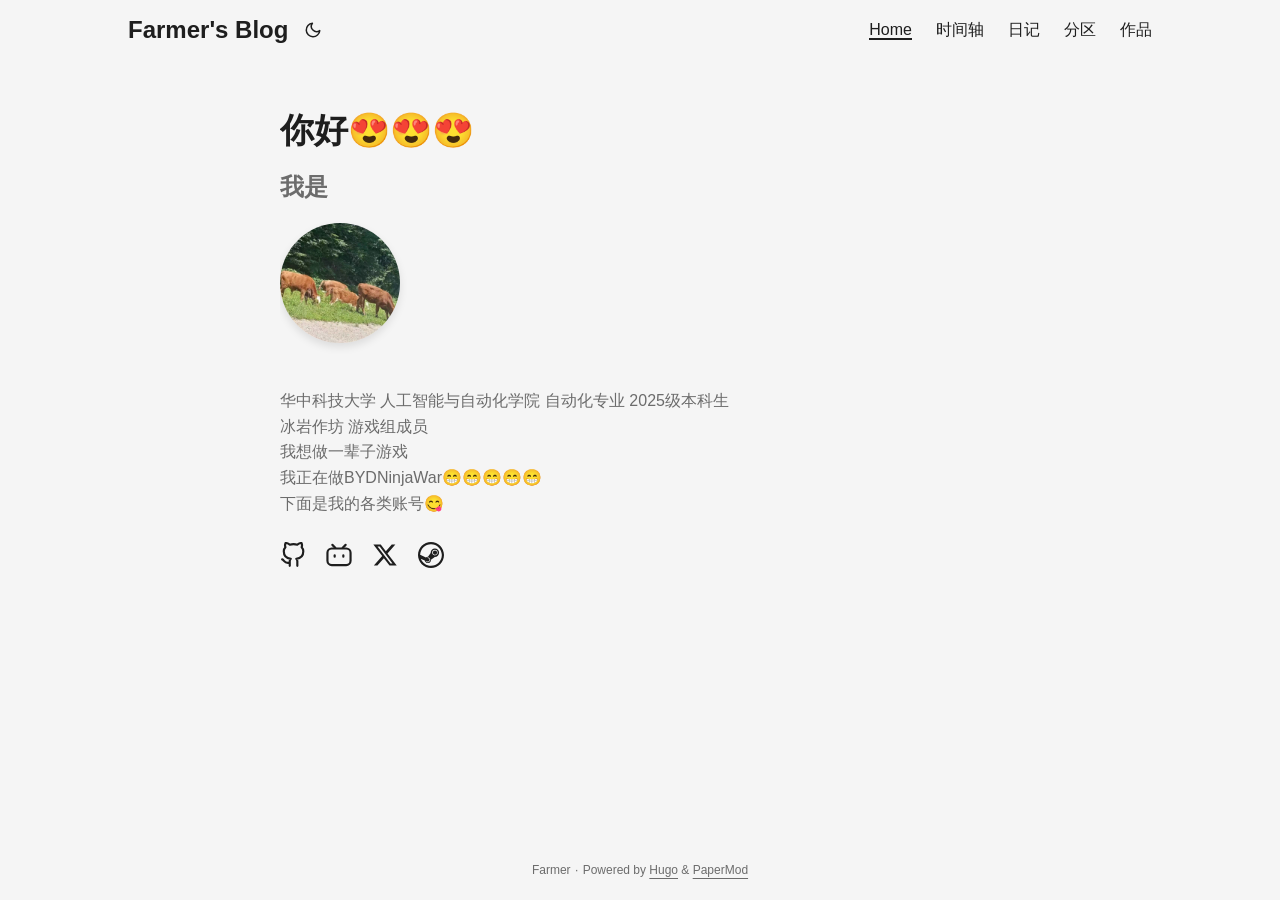
<file: index.html>
<!doctype html><html lang=zh-cn dir=auto data-theme=auto><head><meta name=generator content="Hugo 0.160.1"><meta charset=utf-8><meta http-equiv=X-UA-Compatible content="IE=edge"><meta name=viewport content="width=device-width,initial-scale=1,shrink-to-fit=no"><meta name=robots content="index, follow"><title>Farmer's Blog</title><meta name=description content><meta name=author content="Farmer"><link rel=canonical href=https://farmer152.github.io/><link crossorigin=anonymous href=/assets/css/stylesheet.909cc99ad86f2f8e51c01aaec4d3773e4a00f1a03d0926418d7d9f54234ed8c7.css integrity="sha256-kJzJmthvL45RwBquxNN3PkoA8aA9CSZBjX2fVCNO2Mc=" rel="preload stylesheet" as=style><link rel=icon href=https://farmer152.github.io/favicon.ico><link rel=icon type=image/png sizes=16x16 href=https://farmer152.github.io/favicon-16x16.png><link rel=icon type=image/png sizes=32x32 href=https://farmer152.github.io/favicon-32x32.png><link rel=apple-touch-icon href=https://farmer152.github.io/apple-touch-icon.png><link rel=mask-icon href=https://farmer152.github.io/safari-pinned-tab.svg><meta name=theme-color content="#2e2e33"><meta name=msapplication-TileColor content="#2e2e33"><link rel=alternate type=application/rss+xml href=https://farmer152.github.io/index.xml title=rss><link rel=alternate hreflang=zh-cn href=https://farmer152.github.io/><noscript><style>#theme-toggle,.top-link{display:none}</style><style>@media(prefers-color-scheme:dark){:root{--theme:rgb(29, 30, 32);--entry:rgb(46, 46, 51);--primary:rgb(218, 218, 219);--secondary:rgb(155, 156, 157);--tertiary:rgb(65, 66, 68);--content:rgb(196, 196, 197);--code-block-bg:rgb(46, 46, 51);--code-bg:rgb(55, 56, 62);--border:rgb(51, 51, 51);color-scheme:dark}.list{background:var(--theme)}.toc{background:var(--entry)}}</style></noscript><script>localStorage.getItem("pref-theme")==="dark"?document.querySelector("html").dataset.theme="dark":localStorage.getItem("pref-theme")==="light"?document.querySelector("html").dataset.theme="light":window.matchMedia("(prefers-color-scheme: dark)").matches?document.querySelector("html").dataset.theme="dark":document.querySelector("html").dataset.theme="light"</script><meta property="og:url" content="https://farmer152.github.io/"><meta property="og:site_name" content="Farmer's Blog"><meta property="og:title" content="Farmer's Blog"><meta property="og:locale" content="zh_cn"><meta property="og:type" content="website"><meta name=twitter:card content="summary"><meta name=twitter:title content="Farmer's Blog"><script type=application/ld+json>{"@context":"https://schema.org","@type":"Organization","name":"Farmer's Blog","url":"https://farmer152.github.io/","description":"","logo":"https://farmer152.github.io/favicon.ico","sameAs":["https://github.com/farmer152","https://space.bilibili.com/402784893","https://x.com/zhngchuny256304","https://steamcommunity.com/profiles/76561199017410261/"]}</script></head><body class=list id=top><header class=header><nav class=header-nav><div class=logo><a href=https://farmer152.github.io/ accesskey=h title="Farmer's Blog (Alt + H)">Farmer's Blog</a><div class=logo-switches><button id=theme-toggle class=theme-toggle accesskey=t title="(Alt + T)" aria-label="Toggle theme">
<svg class="moon" width="18" height="18" viewBox="0 0 24 24" fill="none" stroke="currentColor" stroke-width="2" stroke-linecap="round" stroke-linejoin="round"><path d="M21 12.79A9 9 0 1111.21 3 7 7 0 0021 12.79z"/></svg>
<svg class="sun" width="18" height="18" viewBox="0 0 24 24" fill="none" stroke="currentColor" stroke-width="2" stroke-linecap="round" stroke-linejoin="round"><circle cx="12" cy="12" r="5"/><line x1="12" y1="1" x2="12" y2="3"/><line x1="12" y1="21" x2="12" y2="23"/><line x1="4.22" y1="4.22" x2="5.64" y2="5.64"/><line x1="18.36" y1="18.36" x2="19.78" y2="19.78"/><line x1="1" y1="12" x2="3" y2="12"/><line x1="21" y1="12" x2="23" y2="12"/><line x1="4.22" y1="19.78" x2="5.64" y2="18.36"/><line x1="18.36" y1="5.64" x2="19.78" y2="4.22"/></svg></button></div></div><ul id=menu class=menu><li><a href=https://farmer152.github.io/ title=Home><span class=active>Home</span></a></li><li><a href=https://farmer152.github.io/archives/ title=时间轴><span>时间轴</span></a></li><li><a href=https://farmer152.github.io/diary/ title=日记><span>日记</span></a></li><li><a href=https://farmer152.github.io/posts/ title=分区><span>分区</span></a></li><li><a href=https://farmer152.github.io/works/ title=作品><span>作品</span></a></li></ul></nav></header><main class=main><article class="first-entry home-info"><header class=entry-header><h1>你好😍😍😍</h1></header><div class="entry-content md-content"><p><span style=font-size:1.5em;font-weight:700>我是</span><img src=/avatar.jpg alt=头像 style="width:120px;height:120px;border-radius:50%;margin-bottom:20px;box-shadow:0 4px 8px rgba(0,0,0,.1)"><br>华中科技大学 人工智能与自动化学院 自动化专业 2025级本科生<br>冰岩作坊 游戏组成员<br>我想做一辈子游戏<br>我正在做BYDNinjaWar😁😁😁😁😁<br>下面是我的各类账号😋</p></div><footer class=entry-footer><div class=social-icons><a href=https://github.com/farmer152 target=_blank rel="noopener noreferrer me" title="看 Github"><svg viewBox="0 0 24 24" fill="none" stroke="currentColor" stroke-width="2" stroke-linecap="round" stroke-linejoin="round"><path d="M9 19c-5 1.5-5-2.5-7-3m14 6v-3.87a3.37 3.37.0 00-.94-2.61c3.14-.35 6.44-1.54 6.44-7A5.44 5.44.0 0020 4.77 5.07 5.07.0 0019.91 1S18.73.65 16 2.48a13.38 13.38.0 00-7 0C6.27.65 5.09 1 5.09 1A5.07 5.07.0 005 4.77 5.44 5.44.0 003.5 8.55c0 5.42 3.3 6.61 6.44 7A3.37 3.37.0 009 18.13V22"/></svg>
</a><a href=https://space.bilibili.com/402784893 target=_blank rel="noopener noreferrer me" title="看 Bilibili"><svg viewBox="0 0 24 24" fill="none" stroke="currentColor" stroke-width="2" stroke-linecap="round"><rect x="1.3333" y="6" width="21.333" height="15.333" rx="4" ry="4"/><path d="m8 12.4v1.2"/><path d="m16 12.4v1.2"/><path d="m5.8853 2.6667L8.552 5.3334"/><path d="m18.115 2.6667-2.6667 2.6667"/></svg>
</a><a href=https://x.com/zhngchuny256304 target=_blank rel="noopener noreferrer me" title=看X><svg viewBox="0 0 24 24" fill="currentColor"><path d="M18.244 2.25h3.308l-7.227 8.26 8.502 11.24H16.17l-5.214-6.817L4.99 21.75H1.68l7.73-8.835L1.254 2.25H8.08l4.713 6.231zm-1.161 17.52h1.833L7.084 4.126H5.117z"/></svg>
</a><a href=https://steamcommunity.com/profiles/76561199017410261/ target=_blank rel="noopener noreferrer me" title=看steam><svg viewBox="0 0 24 24" fill="currentColor" stroke="none"><path d="M-24.6 20.8c-1.4-.8-2.7-1.5-4.1-2.3-2.4-1.5-3.6-3.6-3.3-6.5.3-3 2.8-5.2 5.8-5.3h11c2.6.0 4.6 2.2 4.7 4.7.0 2.6-2 4.8-4.6 4.9h-2.8v.2c.2.2.5.3.7.5 1.2.7 2.4 1.3 3.6 2 2.5 1.5 3.7 4.5 2.9 7.2s-3.1 4.3-6.1 4.4h-10.6c-2.4.0-4.3-1.9-4.6-4.3-.3-2.3 1.2-4.5 3.5-5.1.6-.1 1.2-.1 1.7-.2h2.1c.1.0.1-.1.1-.2zm4.3-3.8c-.1.3-.2.3-.2.4v3.9c0 1.1-.1 1.2-1.2 1.2h-5.1c-.4.0-.9.0-1.3.1-1.6.4-2.5 1.9-2.4 3.6.2 1.6 1.6 2.9 3.3 2.9h10.5c2.1.0 3.8-1.2 4.5-3.1.7-1.8.2-4.1-1.5-5.3-2.1-1.3-4.3-2.4-6.6-3.7zm-1.7 3.4v-4c0-1.4.1-1.5 1.4-1.5h5.3c1.5.0 2.7-1 3.1-2.4.6-2.2-1-4.2-3.4-4.3h-10.1c-2.4.0-4.3 1.3-4.9 3.4-.6 2.1.4 4.4 2.5 5.5 1.7 1 3.5 1.9 5.2 2.9.4.2.6.3.9.4z"/><path d="M53.3 6.9c-.2-1-1-1.7-1.9-2-1.7-.4-8.6-.4-8.6-.4s-6.9.0-8.6.5c-1 .3-1.7 1-1.9 2-.3 1.7-.5 3.5-.5 5.3s.1 3.6.5 5.3c.3.9 1 1.7 1.9 1.9 1.7.5 8.6.5 8.6.5s6.9.0 8.6-.5c1-.3 1.7-1 1.9-2 .3-1.7.5-3.5.5-5.3s-.1-3.6-.5-5.3z"/><path d="m40.6 15.5 5.7-3.3-5.7-3.3z"/><path d="M72.4-9.9c5.5.0 10 4 10 8.9.0 1.8-.8 3.8-2.1 5.4-.9 1-1.5 2.3-1.6 3.7.0-.1-.1-.1-.2-.2-.4-.4-1.1-.7-1.7-.7-.3.0-.5.0-.8.1-1.2.5-2.5.7-3.6.7-5.5.0-10-4-10-8.9s4.5-9 10-9m0-2c-6.6.0-12 4.9-12 10.9s5.4 11 12 11c1.4.0 2.8-.2 4.2-.7h.1c.1.0.2.0.3.1 1 1.3 2.5 2.3 4.2 2.7l.2-.1v-.3c-.7-.9-1-1.9-1-3s.4-2.1 1.2-2.9c1.5-1.8 2.6-4.2 2.6-6.7.1-6.1-5.3-11-11.8-11z"/><path d="M72.3-6.5c.1.0.3.1.3.2l1.2 3.4 3.7.1c.1.0.3.1.3.2s0 .3-.1.4l-3 2.2 1.1 3.5c0 .1.0.3-.1.4h-.4l-3-2.1-3 2.1h-.4c-.1-.1-.2-.2-.1-.4L69.9.0l-3-2.2c-.1-.1-.2-.2-.1-.4.0-.1.2-.2.3-.2l3.7-.1L72-6.3c0-.1.2-.2.3-.2zM46.8-20.8c2 0 4 .6 5.6 1.6-.5-.1-1.1-.2-1.6-.2-3.2.0-5.8 2.5-6 5.6l-2.2 3.2c-.5.1-.9.2-1.4.4l-4.7-1.9c.8-5 5.2-8.7 10.3-8.7m9.9 7.2c.3 1 .5 2.1.5 3.3C57.2-4.5 52.5.2 46.7.2c-1.8.0-3.6-.5-5.1-1.3.5.2 1 .2 1.5.2 2.5.0 4.5-1.9 4.8-4.3L51-7.4c3.1-.2 5.6-2.8 5.6-6 .1-.1.1-.1.1-.2M38.3-4.2l.3.2c.1.2.2.5.3.7l-.6-.9m8.5-18.1c-6.3.0-11.5 4.9-12 11l6.4 2.7c.5-.4 1.2-.6 1.9-.6h.2l2.9-4.1v-.1c0-2.5 2-4.5 4.5-4.5s4.5 2 4.5 4.5-2 4.5-4.5 4.5h-.1L46.5-6v.2c0 1.9-1.5 3.4-3.4 3.4-1.6.0-3-1.2-3.3-2.7L35.2-7c1.4 5 6 8.7 11.5 8.7 6.6.0 12-5.4 12-12s-5.3-12-11.9-12z"/><path d="M42.6-4.6 41.5-5c.2.4.5.7 1 .9 1 .4 2.1-.1 2.5-1 .2-.5.2-1 0-1.4-.2-.5-.6-.8-1-1-.5-.2-1-.2-1.4.0l1.1.5c.7.3 1 1.1.7 1.8-.3.6-1.1.9-1.8.6zm8.1-11.5c-1.5.0-2.7 1.2-2.7 2.7s1.2 2.7 2.7 2.7 2.7-1.2 2.7-2.7-1.2-2.7-2.7-2.7zm0 4.7c-1.1.0-2-.9-2-2s.9-2 2-2 2 .9 2 2c.1 1.1-.9 2-2 2zM12 0C5.4.0.0 5.4.0 12s5.4 12 12 12 12-5.4 12-12S18.6.0 12 0zm0 22c-4.3.0-8-2.7-9.4-6.5L6.2 17c.3 1.3 1.5 2.4 2.9 2.4 1.6.0 2.9-1.3 2.9-2.9v-.1l3.5-2.5h.1c2.1.0 3.9-1.8 3.9-3.9s-1.8-3.9-3.9-3.9c-2.2.0-3.9 1.8-3.9 3.9v.1l-2.5 3.6H9c-.6.0-1.2.2-1.7.5L2 11.7C2.2 6.3 6.6 2 12 2c5.5.0 10 4.5 10 10s-4.5 10-10 10zm-2.4-7.1-1.3-.5c.5-.2 1.1-.2 1.6.0s1 .7 1.2 1.2.2 1.1.0 1.7c-.5 1.1-1.8 1.7-2.9 1.2-.5-.2-.9-.6-1.1-1.1l1.3.5c.2.0.4.1.6.1.6.0 1.2-.4 1.5-1 .4-.9.0-1.8-.9-2.1zM13 9.8c0-1.5 1.2-2.6 2.6-2.6 1.5.0 2.6 1.2 2.6 2.6.0 1.5-1.2 2.6-2.6 2.6S13 11.2 13 9.8z"/><path d="M13.7 9.8c0-1.1.9-2 2-2s2 .9 2 2-.9 2-2 2c-1.1-.1-2-.9-2-2z"/></svg></a></div></footer></article></main><footer class=footer><span>Farmer</span> ·
<span>Powered by
<a href=https://gohugo.io/ rel="noopener noreferrer" target=_blank>Hugo</a> &
<a href=https://github.com/adityatelange/hugo-PaperMod/ rel=noopener target=_blank>PaperMod</a></span></footer><a href=#top id=top-link class="top-link hidden" aria-label="go to top" title="Go to Top (Alt + G)" accesskey=g><svg viewBox="0 0 24 24" fill="none" stroke="currentColor" stroke-width="2" stroke-linecap="round" stroke-linejoin="round" class="feather feather-chevrons-up"><polyline points="17 11 12 6 7 11"/><polyline points="17 18 12 13 7 18"/></svg>
</a><script>let menu=document.getElementById("menu");if(menu){const e=localStorage.getItem("menu-scroll-position");e&&(menu.scrollLeft=parseInt(e,10)),menu.onscroll=function(){localStorage.setItem("menu-scroll-position",menu.scrollLeft)}}document.querySelectorAll('a[href^="#"]').forEach(e=>{e.addEventListener("click",function(e){e.preventDefault();var t=this.getAttribute("href").substr(1);window.matchMedia("(prefers-reduced-motion: reduce)").matches?document.querySelector(`[id='${decodeURIComponent(t)}']`).scrollIntoView():document.querySelector(`[id='${decodeURIComponent(t)}']`).scrollIntoView({behavior:"smooth"}),t==="top"?history.replaceState(null,null," "):history.pushState(null,null,`#${t}`)})})</script><script>var toplink=document.getElementById("top-link");window.onscroll=function(){const e=window.innerHeight;document.body.scrollTop>e||document.documentElement.scrollTop>e?toplink.classList.remove("hidden"):toplink.classList.add("hidden")}</script><script>document.getElementById("theme-toggle").addEventListener("click",()=>{const e=document.querySelector("html");e.dataset.theme==="dark"?(e.dataset.theme="light",localStorage.setItem("pref-theme","light")):(e.dataset.theme="dark",localStorage.setItem("pref-theme","dark"))})</script></body></html>
</file>
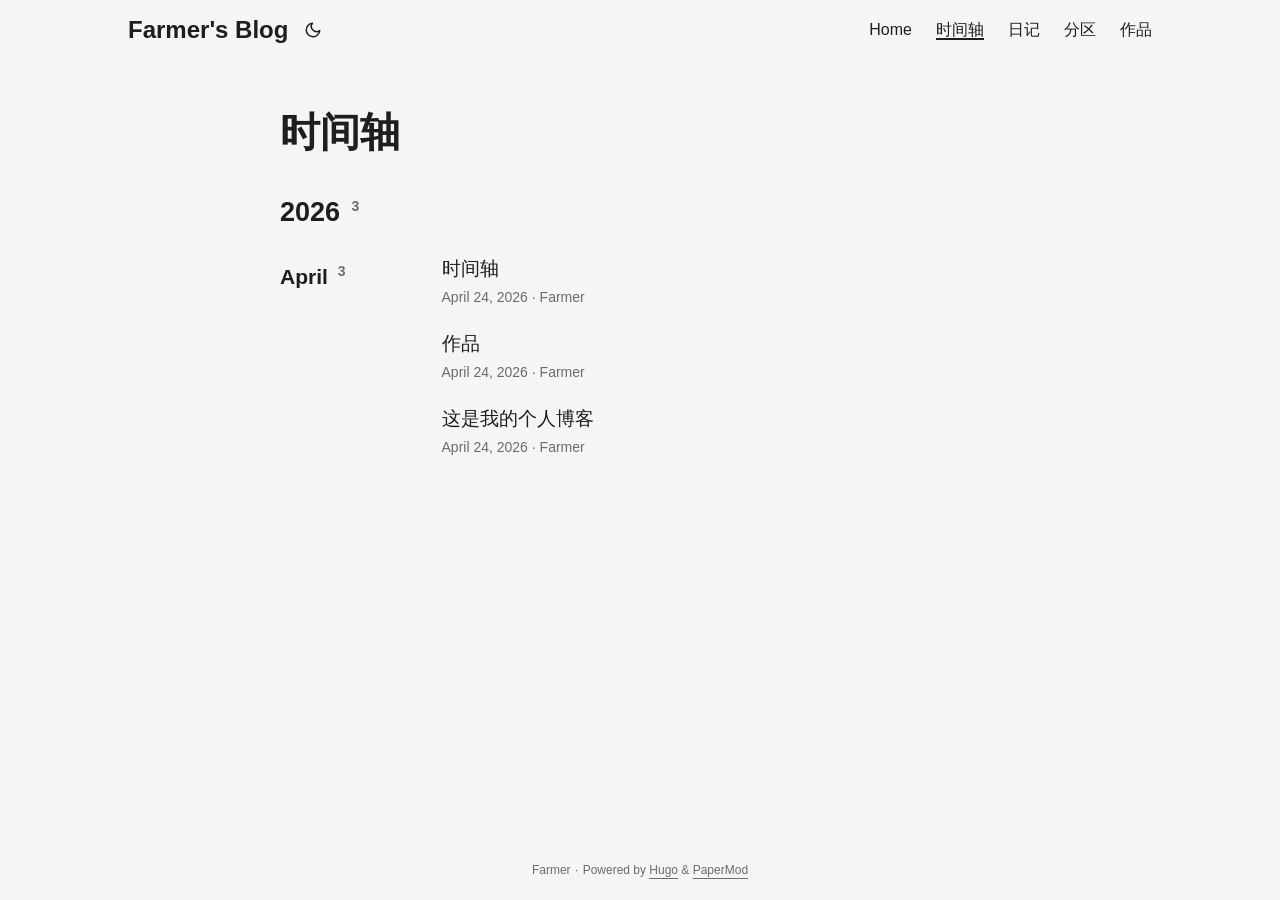
<file: archives/index.html>
<!doctype html><html lang=zh-cn dir=auto data-theme=auto><head><meta charset=utf-8><meta http-equiv=X-UA-Compatible content="IE=edge"><meta name=viewport content="width=device-width,initial-scale=1,shrink-to-fit=no"><meta name=robots content="index, follow"><title>时间轴 | Farmer's Blog</title><meta name=keywords content><meta name=description content="archives"><meta name=author content="Farmer"><link rel=canonical href=https://farmer152.github.io/archives/><link crossorigin=anonymous href=/assets/css/stylesheet.909cc99ad86f2f8e51c01aaec4d3773e4a00f1a03d0926418d7d9f54234ed8c7.css integrity="sha256-kJzJmthvL45RwBquxNN3PkoA8aA9CSZBjX2fVCNO2Mc=" rel="preload stylesheet" as=style><link rel=icon href=https://farmer152.github.io/favicon.ico><link rel=icon type=image/png sizes=16x16 href=https://farmer152.github.io/favicon-16x16.png><link rel=icon type=image/png sizes=32x32 href=https://farmer152.github.io/favicon-32x32.png><link rel=apple-touch-icon href=https://farmer152.github.io/apple-touch-icon.png><link rel=mask-icon href=https://farmer152.github.io/safari-pinned-tab.svg><meta name=theme-color content="#2e2e33"><meta name=msapplication-TileColor content="#2e2e33"><link rel=alternate hreflang=zh-cn href=https://farmer152.github.io/archives/><noscript><style>#theme-toggle,.top-link{display:none}</style><style>@media(prefers-color-scheme:dark){:root{--theme:rgb(29, 30, 32);--entry:rgb(46, 46, 51);--primary:rgb(218, 218, 219);--secondary:rgb(155, 156, 157);--tertiary:rgb(65, 66, 68);--content:rgb(196, 196, 197);--code-block-bg:rgb(46, 46, 51);--code-bg:rgb(55, 56, 62);--border:rgb(51, 51, 51);color-scheme:dark}.list{background:var(--theme)}.toc{background:var(--entry)}}</style></noscript><script>localStorage.getItem("pref-theme")==="dark"?document.querySelector("html").dataset.theme="dark":localStorage.getItem("pref-theme")==="light"?document.querySelector("html").dataset.theme="light":window.matchMedia("(prefers-color-scheme: dark)").matches?document.querySelector("html").dataset.theme="dark":document.querySelector("html").dataset.theme="light"</script><meta property="og:url" content="https://farmer152.github.io/archives/"><meta property="og:site_name" content="Farmer's Blog"><meta property="og:title" content="时间轴"><meta property="og:description" content="archives"><meta property="og:locale" content="zh_cn"><meta property="og:type" content="article"><meta property="article:published_time" content="2026-04-24T14:07:46+00:00"><meta property="article:modified_time" content="2026-04-24T14:07:46+00:00"><meta name=twitter:card content="summary"><meta name=twitter:title content="时间轴"><meta name=twitter:description content="archives"><script type=application/ld+json>{"@context":"https://schema.org","@type":"BreadcrumbList","itemListElement":[{"@type":"ListItem","position":1,"name":"时间轴","item":"https://farmer152.github.io/archives/"}]}</script><script type=application/ld+json>{"@context":"https://schema.org","@type":"BlogPosting","headline":"时间轴","name":"时间轴","description":"archives","keywords":[],"articleBody":"","wordCount":"0","inLanguage":"zh-cn","datePublished":"2026-04-24T14:07:46Z","dateModified":"2026-04-24T14:07:46Z","author":{"@type":"Person","name":"Farmer"},"mainEntityOfPage":{"@type":"WebPage","@id":"https://farmer152.github.io/archives/"},"publisher":{"@type":"Organization","name":"Farmer's Blog","logo":{"@type":"ImageObject","url":"https://farmer152.github.io/favicon.ico"}}}</script></head><body class=list id=top><header class=header><nav class=header-nav><div class=logo><a href=https://farmer152.github.io/ accesskey=h title="Farmer's Blog (Alt + H)">Farmer's Blog</a><div class=logo-switches><button id=theme-toggle class=theme-toggle accesskey=t title="(Alt + T)" aria-label="Toggle theme">
<svg class="moon" width="18" height="18" viewBox="0 0 24 24" fill="none" stroke="currentColor" stroke-width="2" stroke-linecap="round" stroke-linejoin="round"><path d="M21 12.79A9 9 0 1111.21 3 7 7 0 0021 12.79z"/></svg>
<svg class="sun" width="18" height="18" viewBox="0 0 24 24" fill="none" stroke="currentColor" stroke-width="2" stroke-linecap="round" stroke-linejoin="round"><circle cx="12" cy="12" r="5"/><line x1="12" y1="1" x2="12" y2="3"/><line x1="12" y1="21" x2="12" y2="23"/><line x1="4.22" y1="4.22" x2="5.64" y2="5.64"/><line x1="18.36" y1="18.36" x2="19.78" y2="19.78"/><line x1="1" y1="12" x2="3" y2="12"/><line x1="21" y1="12" x2="23" y2="12"/><line x1="4.22" y1="19.78" x2="5.64" y2="18.36"/><line x1="18.36" y1="5.64" x2="19.78" y2="4.22"/></svg></button></div></div><ul id=menu class=menu><li><a href=https://farmer152.github.io/ title=Home><span>Home</span></a></li><li><a href=https://farmer152.github.io/archives/ title=时间轴><span class=active>时间轴</span></a></li><li><a href=https://farmer152.github.io/diary/ title=日记><span>日记</span></a></li><li><a href=https://farmer152.github.io/posts/ title=分区><span>分区</span></a></li><li><a href=https://farmer152.github.io/works/ title=作品><span>作品</span></a></li></ul></nav></header><main class=main><header class=page-header><h1>时间轴</h1></header><div class=archive-year><h2 class=archive-year-header id=2026><a class=archive-header-link href=#2026>2026</a>
<sup class=archive-count>&nbsp;3</sup></h2><div class=archive-month><h3 class=archive-month-header id=2026-April><a class=archive-header-link href=#2026-April>April</a>
<sup class=archive-count>&nbsp;3</sup></h3><div class=archive-posts><div class=archive-entry><h3 class="archive-entry-title entry-hint-parent">时间轴</h3><div class=archive-meta><span title='2026-04-24 14:07:46.834265445 +0000 UTC'>April 24, 2026</span>&nbsp;·&nbsp;<span>Farmer</span></div><a class=entry-link aria-label="post link to 时间轴" href=https://farmer152.github.io/archives/></a></div><div class=archive-entry><h3 class="archive-entry-title entry-hint-parent">作品</h3><div class=archive-meta><span title='2026-04-24 14:07:46.834538226 +0000 UTC'>April 24, 2026</span>&nbsp;·&nbsp;<span>Farmer</span></div><a class=entry-link aria-label="post link to 作品" href=https://farmer152.github.io/works/></a></div><div class=archive-entry><h3 class="archive-entry-title entry-hint-parent">这是我的个人博客</h3><div class=archive-meta><span title='2026-04-24 17:15:52 +0800 +0800'>April 24, 2026</span>&nbsp;·&nbsp;<span>Farmer</span></div><a class=entry-link aria-label="post link to 这是我的个人博客" href=https://farmer152.github.io/posts/post1/></a></div></div></div></div></main><footer class=footer><span>Farmer</span> ·
<span>Powered by
<a href=https://gohugo.io/ rel="noopener noreferrer" target=_blank>Hugo</a> &
<a href=https://github.com/adityatelange/hugo-PaperMod/ rel=noopener target=_blank>PaperMod</a></span></footer><a href=#top id=top-link class="top-link hidden" aria-label="go to top" title="Go to Top (Alt + G)" accesskey=g><svg viewBox="0 0 24 24" fill="none" stroke="currentColor" stroke-width="2" stroke-linecap="round" stroke-linejoin="round" class="feather feather-chevrons-up"><polyline points="17 11 12 6 7 11"/><polyline points="17 18 12 13 7 18"/></svg>
</a><script>let menu=document.getElementById("menu");if(menu){const e=localStorage.getItem("menu-scroll-position");e&&(menu.scrollLeft=parseInt(e,10)),menu.onscroll=function(){localStorage.setItem("menu-scroll-position",menu.scrollLeft)}}document.querySelectorAll('a[href^="#"]').forEach(e=>{e.addEventListener("click",function(e){e.preventDefault();var t=this.getAttribute("href").substr(1);window.matchMedia("(prefers-reduced-motion: reduce)").matches?document.querySelector(`[id='${decodeURIComponent(t)}']`).scrollIntoView():document.querySelector(`[id='${decodeURIComponent(t)}']`).scrollIntoView({behavior:"smooth"}),t==="top"?history.replaceState(null,null," "):history.pushState(null,null,`#${t}`)})})</script><script>var toplink=document.getElementById("top-link");window.onscroll=function(){const e=window.innerHeight;document.body.scrollTop>e||document.documentElement.scrollTop>e?toplink.classList.remove("hidden"):toplink.classList.add("hidden")}</script><script>document.getElementById("theme-toggle").addEventListener("click",()=>{const e=document.querySelector("html");e.dataset.theme==="dark"?(e.dataset.theme="light",localStorage.setItem("pref-theme","light")):(e.dataset.theme="dark",localStorage.setItem("pref-theme","dark"))})</script></body></html>
</file>
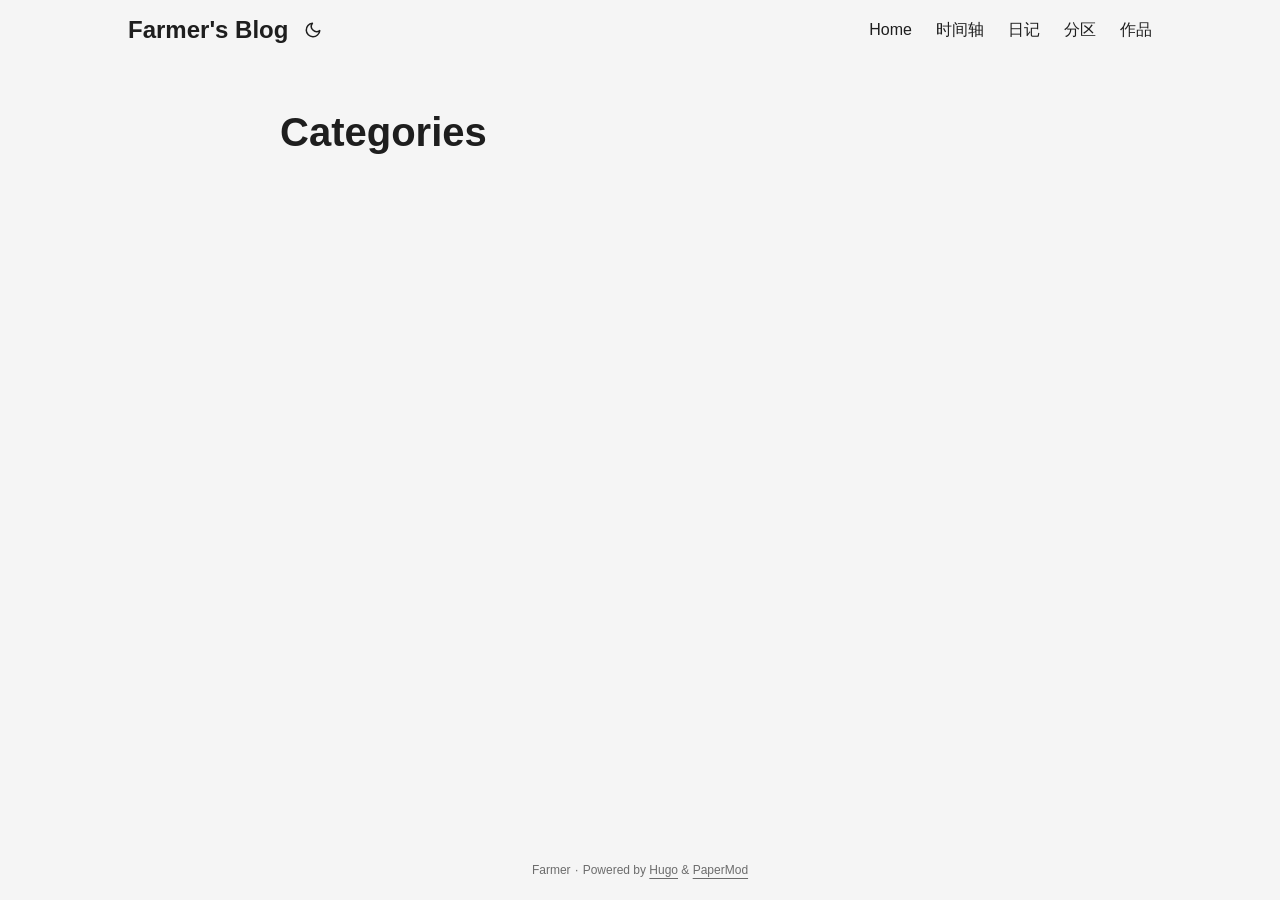
<file: categories/index.html>
<!doctype html><html lang=zh-cn dir=auto data-theme=auto><head><meta charset=utf-8><meta http-equiv=X-UA-Compatible content="IE=edge"><meta name=viewport content="width=device-width,initial-scale=1,shrink-to-fit=no"><meta name=robots content="index, follow"><title>Categories | Farmer's Blog</title><meta name=keywords content><meta name=description content><meta name=author content="Farmer"><link rel=canonical href=https://farmer152.github.io/categories/><link crossorigin=anonymous href=/assets/css/stylesheet.909cc99ad86f2f8e51c01aaec4d3773e4a00f1a03d0926418d7d9f54234ed8c7.css integrity="sha256-kJzJmthvL45RwBquxNN3PkoA8aA9CSZBjX2fVCNO2Mc=" rel="preload stylesheet" as=style><link rel=icon href=https://farmer152.github.io/favicon.ico><link rel=icon type=image/png sizes=16x16 href=https://farmer152.github.io/favicon-16x16.png><link rel=icon type=image/png sizes=32x32 href=https://farmer152.github.io/favicon-32x32.png><link rel=apple-touch-icon href=https://farmer152.github.io/apple-touch-icon.png><link rel=mask-icon href=https://farmer152.github.io/safari-pinned-tab.svg><meta name=theme-color content="#2e2e33"><meta name=msapplication-TileColor content="#2e2e33"><link rel=alternate type=application/rss+xml href=https://farmer152.github.io/categories/index.xml title=rss><link rel=alternate hreflang=zh-cn href=https://farmer152.github.io/categories/><noscript><style>#theme-toggle,.top-link{display:none}</style><style>@media(prefers-color-scheme:dark){:root{--theme:rgb(29, 30, 32);--entry:rgb(46, 46, 51);--primary:rgb(218, 218, 219);--secondary:rgb(155, 156, 157);--tertiary:rgb(65, 66, 68);--content:rgb(196, 196, 197);--code-block-bg:rgb(46, 46, 51);--code-bg:rgb(55, 56, 62);--border:rgb(51, 51, 51);color-scheme:dark}.list{background:var(--theme)}.toc{background:var(--entry)}}</style></noscript><script>localStorage.getItem("pref-theme")==="dark"?document.querySelector("html").dataset.theme="dark":localStorage.getItem("pref-theme")==="light"?document.querySelector("html").dataset.theme="light":window.matchMedia("(prefers-color-scheme: dark)").matches?document.querySelector("html").dataset.theme="dark":document.querySelector("html").dataset.theme="light"</script><meta property="og:url" content="https://farmer152.github.io/categories/"><meta property="og:site_name" content="Farmer's Blog"><meta property="og:title" content="Categories"><meta property="og:locale" content="zh_cn"><meta property="og:type" content="website"><meta name=twitter:card content="summary"><meta name=twitter:title content="Categories"></head><body class=list id=top><header class=header><nav class=header-nav><div class=logo><a href=https://farmer152.github.io/ accesskey=h title="Farmer's Blog (Alt + H)">Farmer's Blog</a><div class=logo-switches><button id=theme-toggle class=theme-toggle accesskey=t title="(Alt + T)" aria-label="Toggle theme">
<svg class="moon" width="18" height="18" viewBox="0 0 24 24" fill="none" stroke="currentColor" stroke-width="2" stroke-linecap="round" stroke-linejoin="round"><path d="M21 12.79A9 9 0 1111.21 3 7 7 0 0021 12.79z"/></svg>
<svg class="sun" width="18" height="18" viewBox="0 0 24 24" fill="none" stroke="currentColor" stroke-width="2" stroke-linecap="round" stroke-linejoin="round"><circle cx="12" cy="12" r="5"/><line x1="12" y1="1" x2="12" y2="3"/><line x1="12" y1="21" x2="12" y2="23"/><line x1="4.22" y1="4.22" x2="5.64" y2="5.64"/><line x1="18.36" y1="18.36" x2="19.78" y2="19.78"/><line x1="1" y1="12" x2="3" y2="12"/><line x1="21" y1="12" x2="23" y2="12"/><line x1="4.22" y1="19.78" x2="5.64" y2="18.36"/><line x1="18.36" y1="5.64" x2="19.78" y2="4.22"/></svg></button></div></div><ul id=menu class=menu><li><a href=https://farmer152.github.io/ title=Home><span>Home</span></a></li><li><a href=https://farmer152.github.io/archives/ title=时间轴><span>时间轴</span></a></li><li><a href=https://farmer152.github.io/diary/ title=日记><span>日记</span></a></li><li><a href=https://farmer152.github.io/posts/ title=分区><span>分区</span></a></li><li><a href=https://farmer152.github.io/works/ title=作品><span>作品</span></a></li></ul></nav></header><main class=main><header class=page-header><h1>Categories</h1></header><ul class=terms-tags></ul></main><footer class=footer><span>Farmer</span> ·
<span>Powered by
<a href=https://gohugo.io/ rel="noopener noreferrer" target=_blank>Hugo</a> &
<a href=https://github.com/adityatelange/hugo-PaperMod/ rel=noopener target=_blank>PaperMod</a></span></footer><a href=#top id=top-link class="top-link hidden" aria-label="go to top" title="Go to Top (Alt + G)" accesskey=g><svg viewBox="0 0 24 24" fill="none" stroke="currentColor" stroke-width="2" stroke-linecap="round" stroke-linejoin="round" class="feather feather-chevrons-up"><polyline points="17 11 12 6 7 11"/><polyline points="17 18 12 13 7 18"/></svg>
</a><script>let menu=document.getElementById("menu");if(menu){const e=localStorage.getItem("menu-scroll-position");e&&(menu.scrollLeft=parseInt(e,10)),menu.onscroll=function(){localStorage.setItem("menu-scroll-position",menu.scrollLeft)}}document.querySelectorAll('a[href^="#"]').forEach(e=>{e.addEventListener("click",function(e){e.preventDefault();var t=this.getAttribute("href").substr(1);window.matchMedia("(prefers-reduced-motion: reduce)").matches?document.querySelector(`[id='${decodeURIComponent(t)}']`).scrollIntoView():document.querySelector(`[id='${decodeURIComponent(t)}']`).scrollIntoView({behavior:"smooth"}),t==="top"?history.replaceState(null,null," "):history.pushState(null,null,`#${t}`)})})</script><script>var toplink=document.getElementById("top-link");window.onscroll=function(){const e=window.innerHeight;document.body.scrollTop>e||document.documentElement.scrollTop>e?toplink.classList.remove("hidden"):toplink.classList.add("hidden")}</script><script>document.getElementById("theme-toggle").addEventListener("click",()=>{const e=document.querySelector("html");e.dataset.theme==="dark"?(e.dataset.theme="light",localStorage.setItem("pref-theme","light")):(e.dataset.theme="dark",localStorage.setItem("pref-theme","dark"))})</script></body></html>
</file>
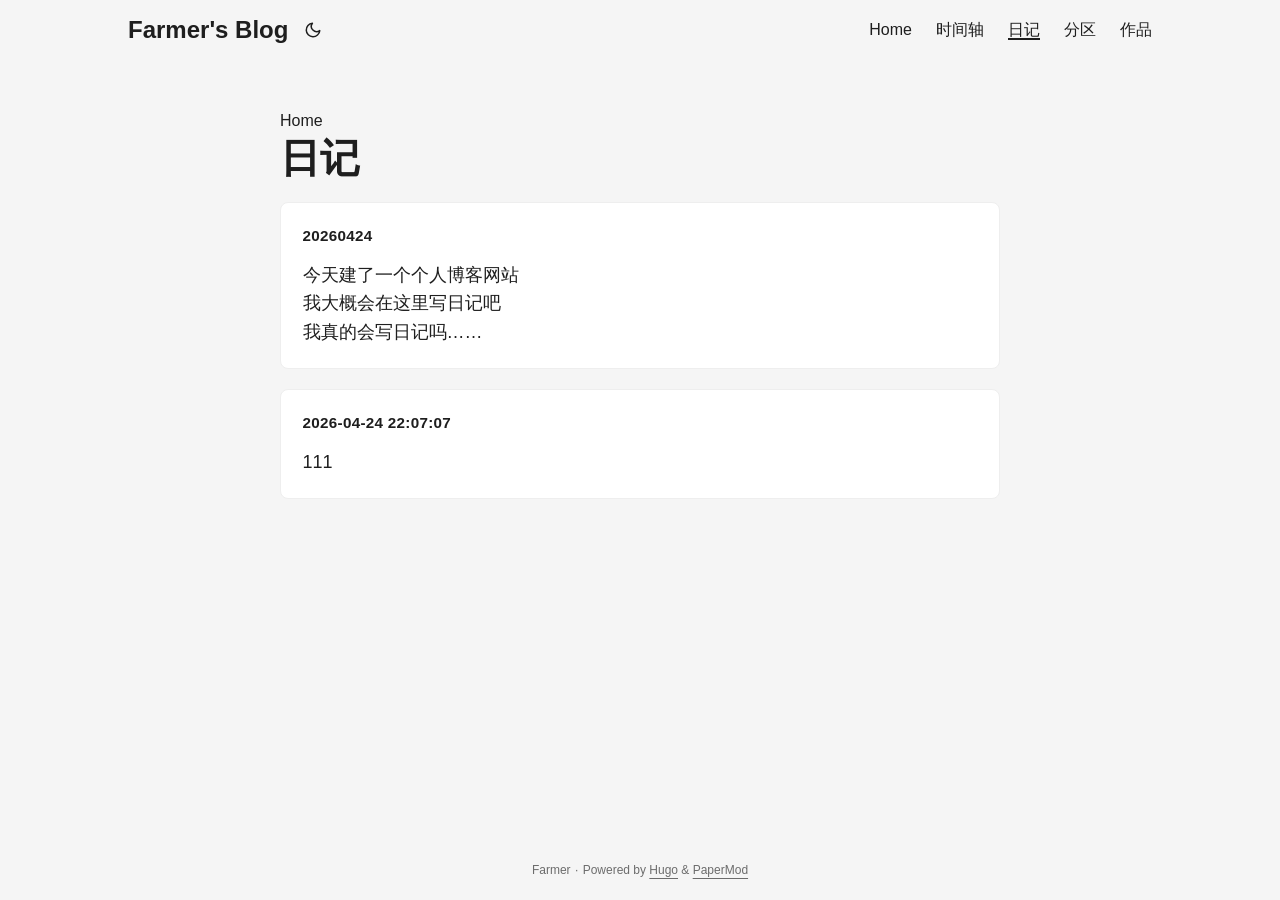
<file: diary/index.html>
<!doctype html><html lang=zh-cn dir=auto data-theme=auto><head><meta charset=utf-8><meta http-equiv=X-UA-Compatible content="IE=edge"><meta name=viewport content="width=device-width,initial-scale=1,shrink-to-fit=no"><meta name=robots content="index, follow"><title>日记 | Farmer's Blog</title><meta name=keywords content><meta name=description content="日记 - Farmer's Blog"><meta name=author content="Farmer"><link rel=canonical href=https://farmer152.github.io/diary/><link crossorigin=anonymous href=/assets/css/stylesheet.909cc99ad86f2f8e51c01aaec4d3773e4a00f1a03d0926418d7d9f54234ed8c7.css integrity="sha256-kJzJmthvL45RwBquxNN3PkoA8aA9CSZBjX2fVCNO2Mc=" rel="preload stylesheet" as=style><link rel=icon href=https://farmer152.github.io/favicon.ico><link rel=icon type=image/png sizes=16x16 href=https://farmer152.github.io/favicon-16x16.png><link rel=icon type=image/png sizes=32x32 href=https://farmer152.github.io/favicon-32x32.png><link rel=apple-touch-icon href=https://farmer152.github.io/apple-touch-icon.png><link rel=mask-icon href=https://farmer152.github.io/safari-pinned-tab.svg><meta name=theme-color content="#2e2e33"><meta name=msapplication-TileColor content="#2e2e33"><link rel=alternate type=application/rss+xml href=https://farmer152.github.io/diary/index.xml title=rss><link rel=alternate hreflang=zh-cn href=https://farmer152.github.io/diary/><noscript><style>#theme-toggle,.top-link{display:none}</style><style>@media(prefers-color-scheme:dark){:root{--theme:rgb(29, 30, 32);--entry:rgb(46, 46, 51);--primary:rgb(218, 218, 219);--secondary:rgb(155, 156, 157);--tertiary:rgb(65, 66, 68);--content:rgb(196, 196, 197);--code-block-bg:rgb(46, 46, 51);--code-bg:rgb(55, 56, 62);--border:rgb(51, 51, 51);color-scheme:dark}.list{background:var(--theme)}.toc{background:var(--entry)}}</style></noscript><script>localStorage.getItem("pref-theme")==="dark"?document.querySelector("html").dataset.theme="dark":localStorage.getItem("pref-theme")==="light"?document.querySelector("html").dataset.theme="light":window.matchMedia("(prefers-color-scheme: dark)").matches?document.querySelector("html").dataset.theme="dark":document.querySelector("html").dataset.theme="light"</script><meta property="og:url" content="https://farmer152.github.io/diary/"><meta property="og:site_name" content="Farmer's Blog"><meta property="og:title" content="日记"><meta property="og:locale" content="zh_cn"><meta property="og:type" content="website"><meta name=twitter:card content="summary"><meta name=twitter:title content="日记"><script type=application/ld+json>{"@context":"https://schema.org","@type":"BreadcrumbList","itemListElement":[{"@type":"ListItem","position":1,"name":"日记","item":"https://farmer152.github.io/diary/"}]}</script></head><body class=list id=top><header class=header><nav class=header-nav><div class=logo><a href=https://farmer152.github.io/ accesskey=h title="Farmer's Blog (Alt + H)">Farmer's Blog</a><div class=logo-switches><button id=theme-toggle class=theme-toggle accesskey=t title="(Alt + T)" aria-label="Toggle theme">
<svg class="moon" width="18" height="18" viewBox="0 0 24 24" fill="none" stroke="currentColor" stroke-width="2" stroke-linecap="round" stroke-linejoin="round"><path d="M21 12.79A9 9 0 1111.21 3 7 7 0 0021 12.79z"/></svg>
<svg class="sun" width="18" height="18" viewBox="0 0 24 24" fill="none" stroke="currentColor" stroke-width="2" stroke-linecap="round" stroke-linejoin="round"><circle cx="12" cy="12" r="5"/><line x1="12" y1="1" x2="12" y2="3"/><line x1="12" y1="21" x2="12" y2="23"/><line x1="4.22" y1="4.22" x2="5.64" y2="5.64"/><line x1="18.36" y1="18.36" x2="19.78" y2="19.78"/><line x1="1" y1="12" x2="3" y2="12"/><line x1="21" y1="12" x2="23" y2="12"/><line x1="4.22" y1="19.78" x2="5.64" y2="18.36"/><line x1="18.36" y1="5.64" x2="19.78" y2="4.22"/></svg></button></div></div><ul id=menu class=menu><li><a href=https://farmer152.github.io/ title=Home><span>Home</span></a></li><li><a href=https://farmer152.github.io/archives/ title=时间轴><span>时间轴</span></a></li><li><a href=https://farmer152.github.io/diary/ title=日记><span class=active>日记</span></a></li><li><a href=https://farmer152.github.io/posts/ title=分区><span>分区</span></a></li><li><a href=https://farmer152.github.io/works/ title=作品><span>作品</span></a></li></ul></nav></header><main class=main><header class=page-header><nav class=breadcrumbs role=navigation aria-label=Breadcrumb><a href=https://farmer152.github.io/>Home</a></nav><h1>日记</h1></header><div class=diary-timeline><article class=diary-entry><header class=diary-entry-header><div class=diary-entry-date><time class=diary-entry-ts datetime=20260424>20260424</time></div></header><div class="diary-entry-content post-content"><p>今天建了一个个人博客网站<br>我大概会在这里写日记吧<br>我真的会写日记吗&mldr;&mldr;</p></div></article><article class=diary-entry><header class=diary-entry-header><div class=diary-entry-date><time class=diary-entry-ts datetime="2026-04-24 22:07:07">2026-04-24 22:07:07</time></div></header><div class="diary-entry-content post-content"><p>111</p></div></article></div></main><footer class=footer><span>Farmer</span> ·
<span>Powered by
<a href=https://gohugo.io/ rel="noopener noreferrer" target=_blank>Hugo</a> &
<a href=https://github.com/adityatelange/hugo-PaperMod/ rel=noopener target=_blank>PaperMod</a></span></footer><a href=#top id=top-link class="top-link hidden" aria-label="go to top" title="Go to Top (Alt + G)" accesskey=g><svg viewBox="0 0 24 24" fill="none" stroke="currentColor" stroke-width="2" stroke-linecap="round" stroke-linejoin="round" class="feather feather-chevrons-up"><polyline points="17 11 12 6 7 11"/><polyline points="17 18 12 13 7 18"/></svg>
</a><script>let menu=document.getElementById("menu");if(menu){const e=localStorage.getItem("menu-scroll-position");e&&(menu.scrollLeft=parseInt(e,10)),menu.onscroll=function(){localStorage.setItem("menu-scroll-position",menu.scrollLeft)}}document.querySelectorAll('a[href^="#"]').forEach(e=>{e.addEventListener("click",function(e){e.preventDefault();var t=this.getAttribute("href").substr(1);window.matchMedia("(prefers-reduced-motion: reduce)").matches?document.querySelector(`[id='${decodeURIComponent(t)}']`).scrollIntoView():document.querySelector(`[id='${decodeURIComponent(t)}']`).scrollIntoView({behavior:"smooth"}),t==="top"?history.replaceState(null,null," "):history.pushState(null,null,`#${t}`)})})</script><script>var toplink=document.getElementById("top-link");window.onscroll=function(){const e=window.innerHeight;document.body.scrollTop>e||document.documentElement.scrollTop>e?toplink.classList.remove("hidden"):toplink.classList.add("hidden")}</script><script>document.getElementById("theme-toggle").addEventListener("click",()=>{const e=document.querySelector("html");e.dataset.theme==="dark"?(e.dataset.theme="light",localStorage.setItem("pref-theme","light")):(e.dataset.theme="dark",localStorage.setItem("pref-theme","dark"))})</script></body></html>
</file>
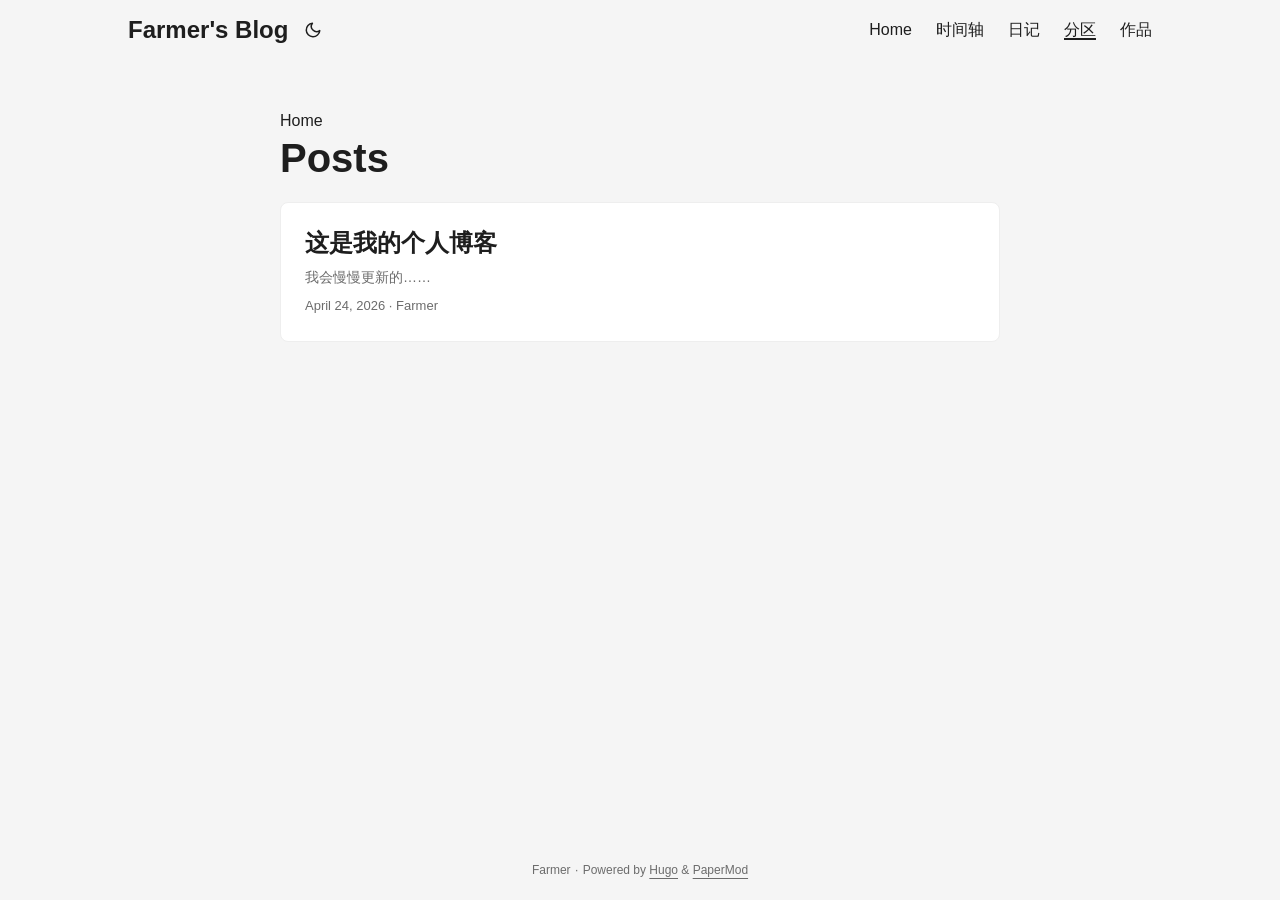
<file: posts/index.html>
<!doctype html><html lang=zh-cn dir=auto data-theme=auto><head><meta charset=utf-8><meta http-equiv=X-UA-Compatible content="IE=edge"><meta name=viewport content="width=device-width,initial-scale=1,shrink-to-fit=no"><meta name=robots content="index, follow"><title>Posts | Farmer's Blog</title><meta name=keywords content><meta name=description content="Posts - Farmer's Blog"><meta name=author content="Farmer"><link rel=canonical href=https://farmer152.github.io/posts/><link crossorigin=anonymous href=/assets/css/stylesheet.909cc99ad86f2f8e51c01aaec4d3773e4a00f1a03d0926418d7d9f54234ed8c7.css integrity="sha256-kJzJmthvL45RwBquxNN3PkoA8aA9CSZBjX2fVCNO2Mc=" rel="preload stylesheet" as=style><link rel=icon href=https://farmer152.github.io/favicon.ico><link rel=icon type=image/png sizes=16x16 href=https://farmer152.github.io/favicon-16x16.png><link rel=icon type=image/png sizes=32x32 href=https://farmer152.github.io/favicon-32x32.png><link rel=apple-touch-icon href=https://farmer152.github.io/apple-touch-icon.png><link rel=mask-icon href=https://farmer152.github.io/safari-pinned-tab.svg><meta name=theme-color content="#2e2e33"><meta name=msapplication-TileColor content="#2e2e33"><link rel=alternate type=application/rss+xml href=https://farmer152.github.io/posts/index.xml title=rss><link rel=alternate hreflang=zh-cn href=https://farmer152.github.io/posts/><noscript><style>#theme-toggle,.top-link{display:none}</style><style>@media(prefers-color-scheme:dark){:root{--theme:rgb(29, 30, 32);--entry:rgb(46, 46, 51);--primary:rgb(218, 218, 219);--secondary:rgb(155, 156, 157);--tertiary:rgb(65, 66, 68);--content:rgb(196, 196, 197);--code-block-bg:rgb(46, 46, 51);--code-bg:rgb(55, 56, 62);--border:rgb(51, 51, 51);color-scheme:dark}.list{background:var(--theme)}.toc{background:var(--entry)}}</style></noscript><script>localStorage.getItem("pref-theme")==="dark"?document.querySelector("html").dataset.theme="dark":localStorage.getItem("pref-theme")==="light"?document.querySelector("html").dataset.theme="light":window.matchMedia("(prefers-color-scheme: dark)").matches?document.querySelector("html").dataset.theme="dark":document.querySelector("html").dataset.theme="light"</script><meta property="og:url" content="https://farmer152.github.io/posts/"><meta property="og:site_name" content="Farmer's Blog"><meta property="og:title" content="Posts"><meta property="og:locale" content="zh_cn"><meta property="og:type" content="website"><meta name=twitter:card content="summary"><meta name=twitter:title content="Posts"><script type=application/ld+json>{"@context":"https://schema.org","@type":"BreadcrumbList","itemListElement":[{"@type":"ListItem","position":1,"name":"Posts","item":"https://farmer152.github.io/posts/"}]}</script></head><body class=list id=top><header class=header><nav class=header-nav><div class=logo><a href=https://farmer152.github.io/ accesskey=h title="Farmer's Blog (Alt + H)">Farmer's Blog</a><div class=logo-switches><button id=theme-toggle class=theme-toggle accesskey=t title="(Alt + T)" aria-label="Toggle theme">
<svg class="moon" width="18" height="18" viewBox="0 0 24 24" fill="none" stroke="currentColor" stroke-width="2" stroke-linecap="round" stroke-linejoin="round"><path d="M21 12.79A9 9 0 1111.21 3 7 7 0 0021 12.79z"/></svg>
<svg class="sun" width="18" height="18" viewBox="0 0 24 24" fill="none" stroke="currentColor" stroke-width="2" stroke-linecap="round" stroke-linejoin="round"><circle cx="12" cy="12" r="5"/><line x1="12" y1="1" x2="12" y2="3"/><line x1="12" y1="21" x2="12" y2="23"/><line x1="4.22" y1="4.22" x2="5.64" y2="5.64"/><line x1="18.36" y1="18.36" x2="19.78" y2="19.78"/><line x1="1" y1="12" x2="3" y2="12"/><line x1="21" y1="12" x2="23" y2="12"/><line x1="4.22" y1="19.78" x2="5.64" y2="18.36"/><line x1="18.36" y1="5.64" x2="19.78" y2="4.22"/></svg></button></div></div><ul id=menu class=menu><li><a href=https://farmer152.github.io/ title=Home><span>Home</span></a></li><li><a href=https://farmer152.github.io/archives/ title=时间轴><span>时间轴</span></a></li><li><a href=https://farmer152.github.io/diary/ title=日记><span>日记</span></a></li><li><a href=https://farmer152.github.io/posts/ title=分区><span class=active>分区</span></a></li><li><a href=https://farmer152.github.io/works/ title=作品><span>作品</span></a></li></ul></nav></header><main class=main><header class=page-header><nav class=breadcrumbs role=navigation aria-label=Breadcrumb><a href=https://farmer152.github.io/>Home</a></nav><h1>Posts</h1></header><article class=post-entry><header class=entry-header><h2 class=entry-hint-parent>这是我的个人博客</h2></header><div class=entry-content><p>我会慢慢更新的……</p></div><footer class=entry-footer><span title='2026-04-24 17:15:52 +0800 +0800'>April 24, 2026</span>&nbsp;·&nbsp;<span>Farmer</span></footer><a class=entry-link aria-label="post link to 这是我的个人博客" href=https://farmer152.github.io/posts/post1/></a></article></main><footer class=footer><span>Farmer</span> ·
<span>Powered by
<a href=https://gohugo.io/ rel="noopener noreferrer" target=_blank>Hugo</a> &
<a href=https://github.com/adityatelange/hugo-PaperMod/ rel=noopener target=_blank>PaperMod</a></span></footer><a href=#top id=top-link class="top-link hidden" aria-label="go to top" title="Go to Top (Alt + G)" accesskey=g><svg viewBox="0 0 24 24" fill="none" stroke="currentColor" stroke-width="2" stroke-linecap="round" stroke-linejoin="round" class="feather feather-chevrons-up"><polyline points="17 11 12 6 7 11"/><polyline points="17 18 12 13 7 18"/></svg>
</a><script>let menu=document.getElementById("menu");if(menu){const e=localStorage.getItem("menu-scroll-position");e&&(menu.scrollLeft=parseInt(e,10)),menu.onscroll=function(){localStorage.setItem("menu-scroll-position",menu.scrollLeft)}}document.querySelectorAll('a[href^="#"]').forEach(e=>{e.addEventListener("click",function(e){e.preventDefault();var t=this.getAttribute("href").substr(1);window.matchMedia("(prefers-reduced-motion: reduce)").matches?document.querySelector(`[id='${decodeURIComponent(t)}']`).scrollIntoView():document.querySelector(`[id='${decodeURIComponent(t)}']`).scrollIntoView({behavior:"smooth"}),t==="top"?history.replaceState(null,null," "):history.pushState(null,null,`#${t}`)})})</script><script>var toplink=document.getElementById("top-link");window.onscroll=function(){const e=window.innerHeight;document.body.scrollTop>e||document.documentElement.scrollTop>e?toplink.classList.remove("hidden"):toplink.classList.add("hidden")}</script><script>document.getElementById("theme-toggle").addEventListener("click",()=>{const e=document.querySelector("html");e.dataset.theme==="dark"?(e.dataset.theme="light",localStorage.setItem("pref-theme","light")):(e.dataset.theme="dark",localStorage.setItem("pref-theme","dark"))})</script></body></html>
</file>
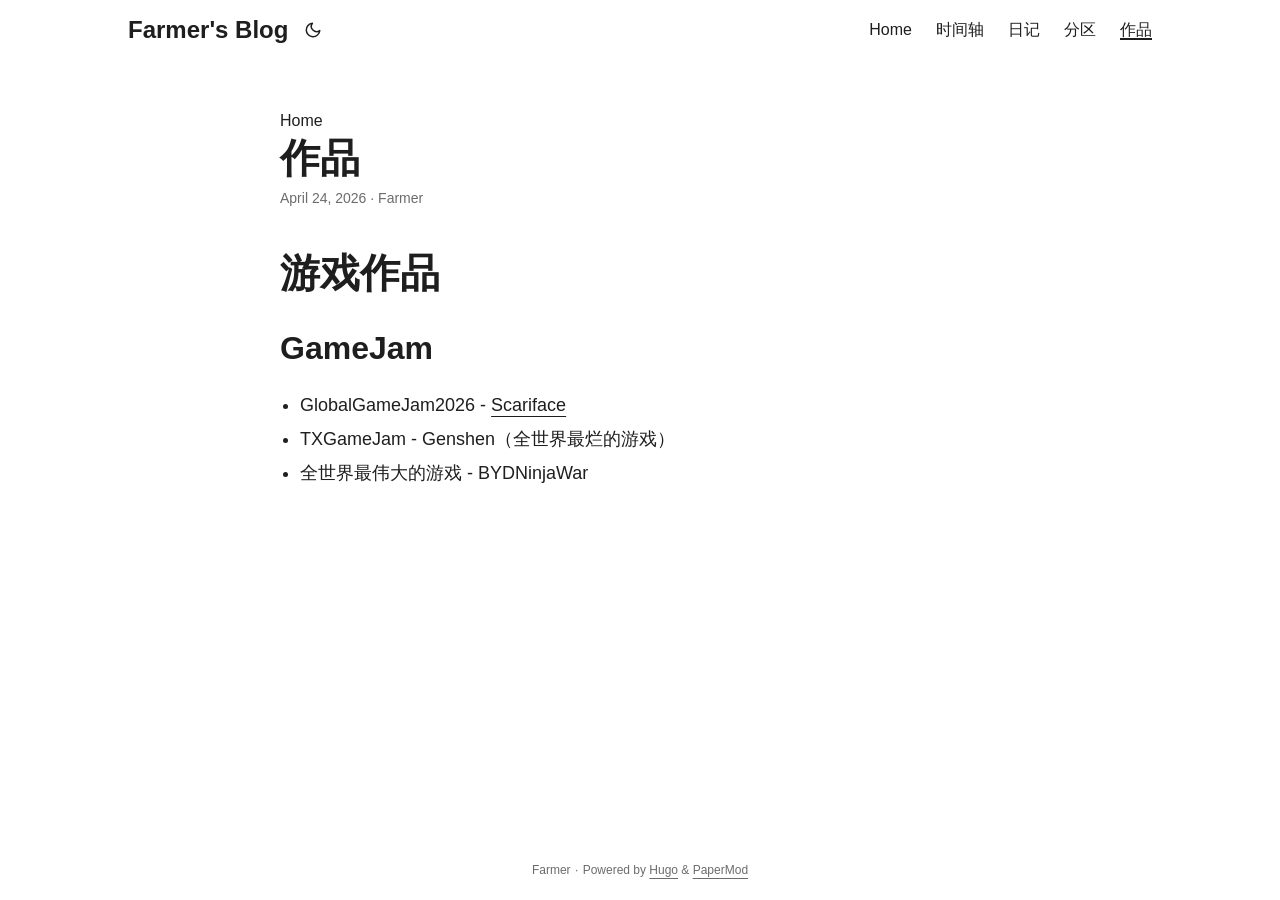
<file: works/index.html>
<!doctype html><html lang=zh-cn dir=auto data-theme=auto><head><meta charset=utf-8><meta http-equiv=X-UA-Compatible content="IE=edge"><meta name=viewport content="width=device-width,initial-scale=1,shrink-to-fit=no"><meta name=robots content="index, follow"><title>作品 | Farmer's Blog</title><meta name=keywords content><meta name=description content="游戏作品
GameJam

GlobalGameJam2026 - Scariface
TXGameJam - Genshen（全世界最烂的游戏）
全世界最伟大的游戏 - BYDNinjaWar
"><meta name=author content="Farmer"><link rel=canonical href=https://farmer152.github.io/works/><link crossorigin=anonymous href=/assets/css/stylesheet.909cc99ad86f2f8e51c01aaec4d3773e4a00f1a03d0926418d7d9f54234ed8c7.css integrity="sha256-kJzJmthvL45RwBquxNN3PkoA8aA9CSZBjX2fVCNO2Mc=" rel="preload stylesheet" as=style><link rel=icon href=https://farmer152.github.io/favicon.ico><link rel=icon type=image/png sizes=16x16 href=https://farmer152.github.io/favicon-16x16.png><link rel=icon type=image/png sizes=32x32 href=https://farmer152.github.io/favicon-32x32.png><link rel=apple-touch-icon href=https://farmer152.github.io/apple-touch-icon.png><link rel=mask-icon href=https://farmer152.github.io/safari-pinned-tab.svg><meta name=theme-color content="#2e2e33"><meta name=msapplication-TileColor content="#2e2e33"><link rel=alternate hreflang=zh-cn href=https://farmer152.github.io/works/><noscript><style>#theme-toggle,.top-link{display:none}</style><style>@media(prefers-color-scheme:dark){:root{--theme:rgb(29, 30, 32);--entry:rgb(46, 46, 51);--primary:rgb(218, 218, 219);--secondary:rgb(155, 156, 157);--tertiary:rgb(65, 66, 68);--content:rgb(196, 196, 197);--code-block-bg:rgb(46, 46, 51);--code-bg:rgb(55, 56, 62);--border:rgb(51, 51, 51);color-scheme:dark}.list{background:var(--theme)}.toc{background:var(--entry)}}</style></noscript><script>localStorage.getItem("pref-theme")==="dark"?document.querySelector("html").dataset.theme="dark":localStorage.getItem("pref-theme")==="light"?document.querySelector("html").dataset.theme="light":window.matchMedia("(prefers-color-scheme: dark)").matches?document.querySelector("html").dataset.theme="dark":document.querySelector("html").dataset.theme="light"</script><meta property="og:url" content="https://farmer152.github.io/works/"><meta property="og:site_name" content="Farmer's Blog"><meta property="og:title" content="作品"><meta property="og:description" content="游戏作品 GameJam GlobalGameJam2026 - Scariface TXGameJam - Genshen（全世界最烂的游戏） 全世界最伟大的游戏 - BYDNinjaWar"><meta property="og:locale" content="zh_cn"><meta property="og:type" content="article"><meta property="article:published_time" content="2026-04-24T14:07:46+00:00"><meta property="article:modified_time" content="2026-04-24T14:07:46+00:00"><meta name=twitter:card content="summary"><meta name=twitter:title content="作品"><meta name=twitter:description content="游戏作品 GameJam GlobalGameJam2026 - Scariface TXGameJam - Genshen（全世界最烂的游戏） 全世界最伟大的游戏 - BYDNinjaWar"><script type=application/ld+json>{"@context":"https://schema.org","@type":"BreadcrumbList","itemListElement":[{"@type":"ListItem","position":1,"name":"作品","item":"https://farmer152.github.io/works/"}]}</script><script type=application/ld+json>{"@context":"https://schema.org","@type":"BlogPosting","headline":"作品","name":"作品","description":"游戏作品 GameJam GlobalGameJam2026 - Scariface TXGameJam - Genshen（全世界最烂的游戏） 全世界最伟大的游戏 - BYDNinjaWar ","keywords":[],"articleBody":"游戏作品 GameJam GlobalGameJam2026 - Scariface TXGameJam - Genshen（全世界最烂的游戏） 全世界最伟大的游戏 - BYDNinjaWar ","wordCount":"38","inLanguage":"zh-cn","datePublished":"2026-04-24T14:07:46Z","dateModified":"2026-04-24T14:07:46Z","author":{"@type":"Person","name":"Farmer"},"mainEntityOfPage":{"@type":"WebPage","@id":"https://farmer152.github.io/works/"},"publisher":{"@type":"Organization","name":"Farmer's Blog","logo":{"@type":"ImageObject","url":"https://farmer152.github.io/favicon.ico"}}}</script></head><body id=top><header class=header><nav class=header-nav><div class=logo><a href=https://farmer152.github.io/ accesskey=h title="Farmer's Blog (Alt + H)">Farmer's Blog</a><div class=logo-switches><button id=theme-toggle class=theme-toggle accesskey=t title="(Alt + T)" aria-label="Toggle theme">
<svg class="moon" width="18" height="18" viewBox="0 0 24 24" fill="none" stroke="currentColor" stroke-width="2" stroke-linecap="round" stroke-linejoin="round"><path d="M21 12.79A9 9 0 1111.21 3 7 7 0 0021 12.79z"/></svg>
<svg class="sun" width="18" height="18" viewBox="0 0 24 24" fill="none" stroke="currentColor" stroke-width="2" stroke-linecap="round" stroke-linejoin="round"><circle cx="12" cy="12" r="5"/><line x1="12" y1="1" x2="12" y2="3"/><line x1="12" y1="21" x2="12" y2="23"/><line x1="4.22" y1="4.22" x2="5.64" y2="5.64"/><line x1="18.36" y1="18.36" x2="19.78" y2="19.78"/><line x1="1" y1="12" x2="3" y2="12"/><line x1="21" y1="12" x2="23" y2="12"/><line x1="4.22" y1="19.78" x2="5.64" y2="18.36"/><line x1="18.36" y1="5.64" x2="19.78" y2="4.22"/></svg></button></div></div><ul id=menu class=menu><li><a href=https://farmer152.github.io/ title=Home><span>Home</span></a></li><li><a href=https://farmer152.github.io/archives/ title=时间轴><span>时间轴</span></a></li><li><a href=https://farmer152.github.io/diary/ title=日记><span>日记</span></a></li><li><a href=https://farmer152.github.io/posts/ title=分区><span>分区</span></a></li><li><a href=https://farmer152.github.io/works/ title=作品><span class=active>作品</span></a></li></ul></nav></header><main class=main><article class=post-single><header class=post-header><nav class=breadcrumbs role=navigation aria-label=Breadcrumb><a href=https://farmer152.github.io/>Home</a></nav><h1 class="post-title entry-hint-parent">作品</h1><div class=post-meta><span title='2026-04-24 14:07:46.834538226 +0000 UTC'>April 24, 2026</span>&nbsp;·&nbsp;<span>Farmer</span></div></header><div class="post-content md-content"><h1 id=游戏作品>游戏作品<a hidden class=anchor aria-hidden=true href=#游戏作品>#</a></h1><h2 id=gamejam>GameJam<a hidden class=anchor aria-hidden=true href=#gamejam>#</a></h2><ul><li>GlobalGameJam2026 - <a href=https://globalgamejam.org/games/2026/sacriface-3>Scariface</a></li><li>TXGameJam - Genshen（全世界最烂的游戏）</li><li>全世界最伟大的游戏 - BYDNinjaWar</li></ul></div><footer class=post-footer><ul class=post-tags></ul></footer></article></main><footer class=footer><span>Farmer</span> ·
<span>Powered by
<a href=https://gohugo.io/ rel="noopener noreferrer" target=_blank>Hugo</a> &
<a href=https://github.com/adityatelange/hugo-PaperMod/ rel=noopener target=_blank>PaperMod</a></span></footer><a href=#top id=top-link class="top-link hidden" aria-label="go to top" title="Go to Top (Alt + G)" accesskey=g><svg viewBox="0 0 24 24" fill="none" stroke="currentColor" stroke-width="2" stroke-linecap="round" stroke-linejoin="round" class="feather feather-chevrons-up"><polyline points="17 11 12 6 7 11"/><polyline points="17 18 12 13 7 18"/></svg>
</a><script>let menu=document.getElementById("menu");if(menu){const e=localStorage.getItem("menu-scroll-position");e&&(menu.scrollLeft=parseInt(e,10)),menu.onscroll=function(){localStorage.setItem("menu-scroll-position",menu.scrollLeft)}}document.querySelectorAll('a[href^="#"]').forEach(e=>{e.addEventListener("click",function(e){e.preventDefault();var t=this.getAttribute("href").substr(1);window.matchMedia("(prefers-reduced-motion: reduce)").matches?document.querySelector(`[id='${decodeURIComponent(t)}']`).scrollIntoView():document.querySelector(`[id='${decodeURIComponent(t)}']`).scrollIntoView({behavior:"smooth"}),t==="top"?history.replaceState(null,null," "):history.pushState(null,null,`#${t}`)})})</script><script>var toplink=document.getElementById("top-link");window.onscroll=function(){const e=window.innerHeight;document.body.scrollTop>e||document.documentElement.scrollTop>e?toplink.classList.remove("hidden"):toplink.classList.add("hidden")}</script><script>document.getElementById("theme-toggle").addEventListener("click",()=>{const e=document.querySelector("html");e.dataset.theme==="dark"?(e.dataset.theme="light",localStorage.setItem("pref-theme","light")):(e.dataset.theme="dark",localStorage.setItem("pref-theme","dark"))})</script><script>document.querySelectorAll("pre > code").forEach(e=>{const n=e.parentNode.parentNode,t=document.createElement("button");t.classList.add("copy-code"),t.innerHTML="copy";function s(){t.innerHTML="copied!",setTimeout(()=>{t.innerHTML="copy"},2e3)}t.addEventListener("click",t=>{if("clipboard"in navigator){navigator.clipboard.writeText(e.textContent),s();return}const n=document.createRange();n.selectNodeContents(e);const o=window.getSelection();o.removeAllRanges(),o.addRange(n);try{document.execCommand("copy"),s()}catch{}o.removeRange(n)}),n.classList.contains("highlight")?n.appendChild(t):n.parentNode.firstChild==n||(e.parentNode.parentNode.parentNode.parentNode.parentNode.nodeName=="TABLE"?e.parentNode.parentNode.parentNode.parentNode.parentNode.appendChild(t):e.parentNode.appendChild(t))})</script></body></html>
</file>
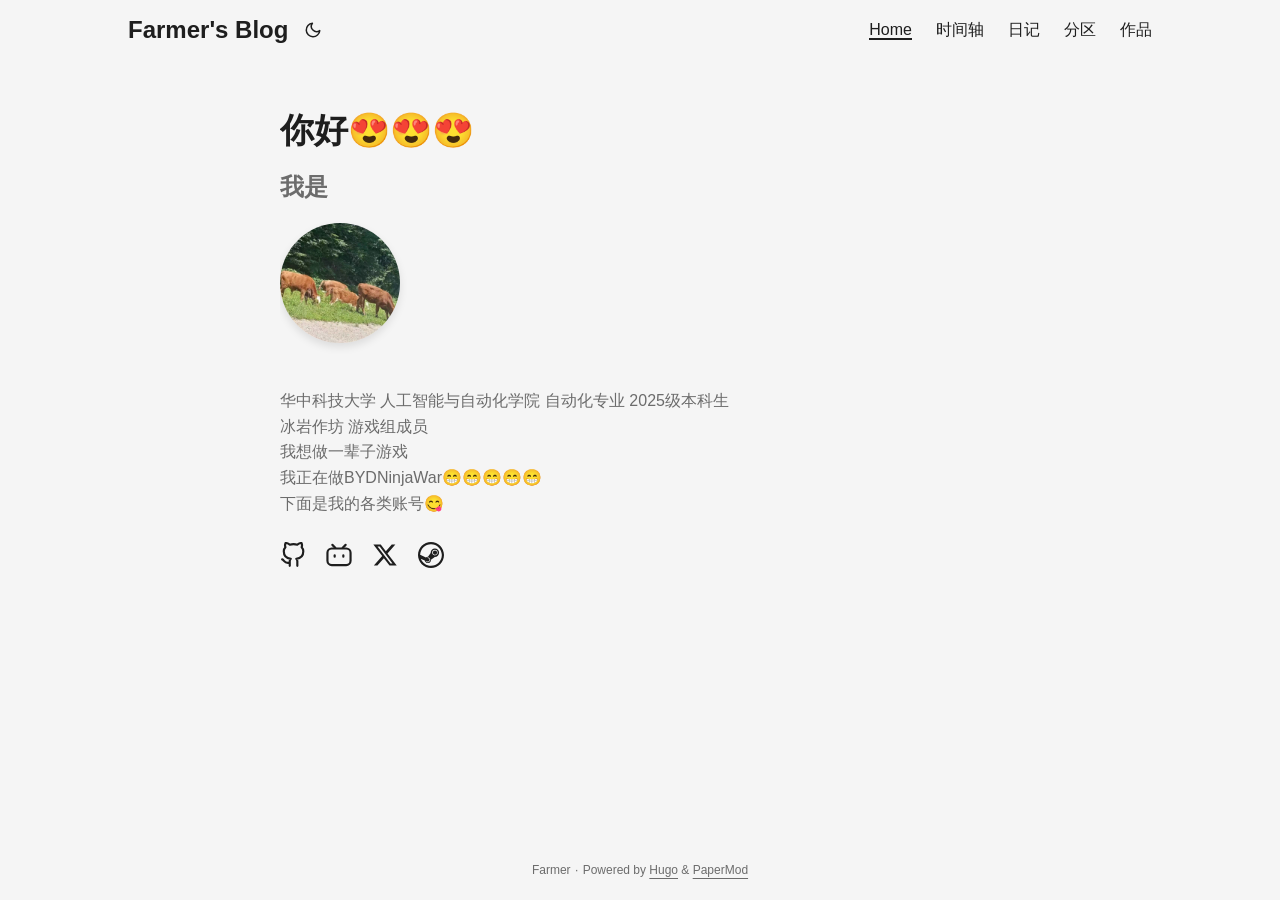
<file: page/1/index.html>
<!doctype html><html lang=zh-cn><head><title>https://farmer152.github.io/</title><link rel=canonical href=https://farmer152.github.io/><meta charset=utf-8><meta http-equiv=refresh content="0; url=https://farmer152.github.io/"></head></html>
</file>
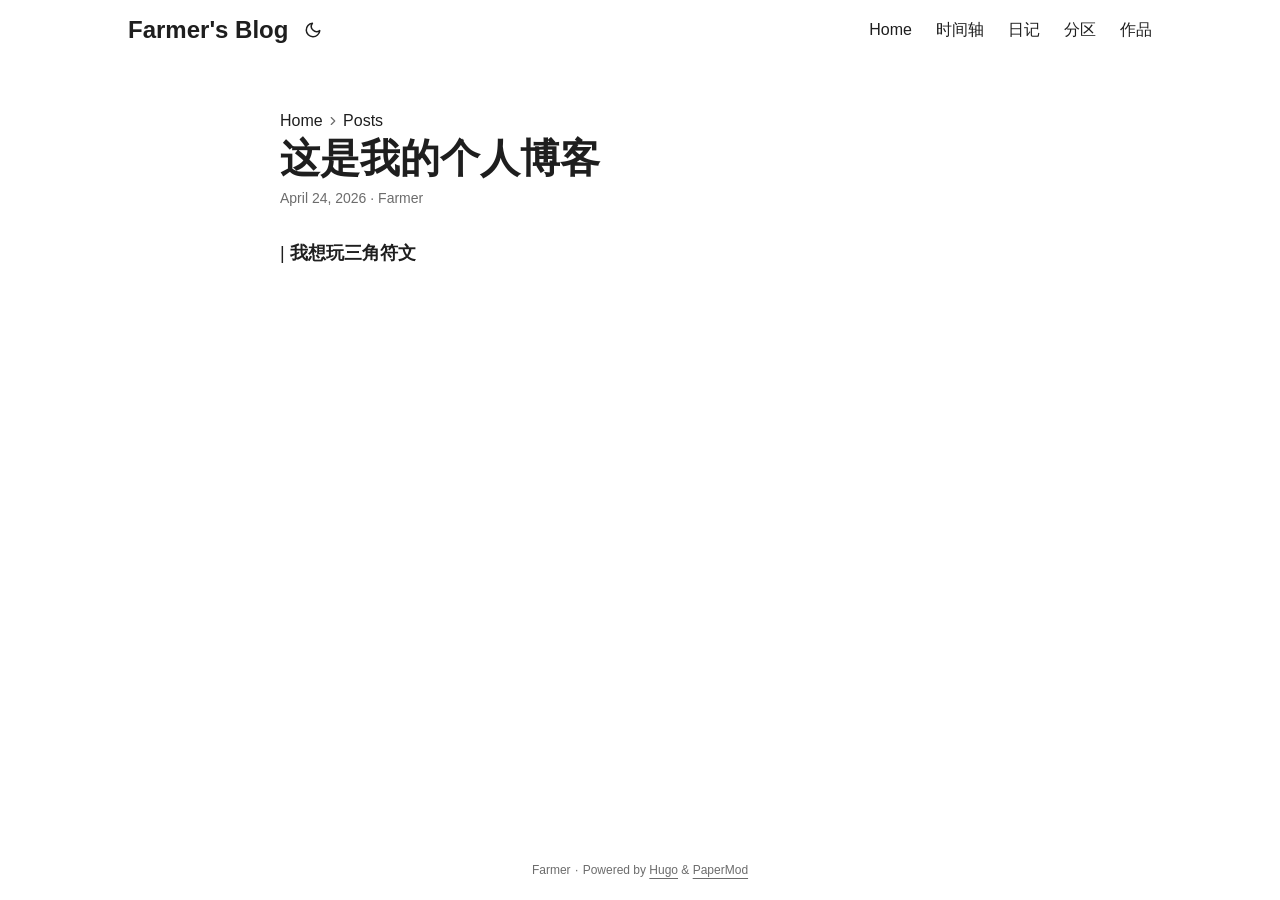
<file: posts/post1/index.html>
<!doctype html><html lang=zh-cn dir=auto data-theme=auto><head><meta charset=utf-8><meta http-equiv=X-UA-Compatible content="IE=edge"><meta name=viewport content="width=device-width,initial-scale=1,shrink-to-fit=no"><meta name=robots content="index, follow"><title>这是我的个人博客 | Farmer's Blog</title><meta name=keywords content><meta name=description content="我会慢慢更新的&mldr;&mldr;"><meta name=author content="Farmer"><link rel=canonical href=https://farmer152.github.io/posts/post1/><link crossorigin=anonymous href=/assets/css/stylesheet.909cc99ad86f2f8e51c01aaec4d3773e4a00f1a03d0926418d7d9f54234ed8c7.css integrity="sha256-kJzJmthvL45RwBquxNN3PkoA8aA9CSZBjX2fVCNO2Mc=" rel="preload stylesheet" as=style><link rel=icon href=https://farmer152.github.io/favicon.ico><link rel=icon type=image/png sizes=16x16 href=https://farmer152.github.io/favicon-16x16.png><link rel=icon type=image/png sizes=32x32 href=https://farmer152.github.io/favicon-32x32.png><link rel=apple-touch-icon href=https://farmer152.github.io/apple-touch-icon.png><link rel=mask-icon href=https://farmer152.github.io/safari-pinned-tab.svg><meta name=theme-color content="#2e2e33"><meta name=msapplication-TileColor content="#2e2e33"><link rel=alternate hreflang=zh-cn href=https://farmer152.github.io/posts/post1/><noscript><style>#theme-toggle,.top-link{display:none}</style><style>@media(prefers-color-scheme:dark){:root{--theme:rgb(29, 30, 32);--entry:rgb(46, 46, 51);--primary:rgb(218, 218, 219);--secondary:rgb(155, 156, 157);--tertiary:rgb(65, 66, 68);--content:rgb(196, 196, 197);--code-block-bg:rgb(46, 46, 51);--code-bg:rgb(55, 56, 62);--border:rgb(51, 51, 51);color-scheme:dark}.list{background:var(--theme)}.toc{background:var(--entry)}}</style></noscript><script>localStorage.getItem("pref-theme")==="dark"?document.querySelector("html").dataset.theme="dark":localStorage.getItem("pref-theme")==="light"?document.querySelector("html").dataset.theme="light":window.matchMedia("(prefers-color-scheme: dark)").matches?document.querySelector("html").dataset.theme="dark":document.querySelector("html").dataset.theme="light"</script><meta property="og:url" content="https://farmer152.github.io/posts/post1/"><meta property="og:site_name" content="Farmer's Blog"><meta property="og:title" content="这是我的个人博客"><meta property="og:description" content="我会慢慢更新的……"><meta property="og:locale" content="zh_cn"><meta property="og:type" content="article"><meta property="article:section" content="posts"><meta property="article:published_time" content="2026-04-24T17:15:52+08:00"><meta property="article:modified_time" content="2026-04-24T17:15:52+08:00"><meta name=twitter:card content="summary"><meta name=twitter:title content="这是我的个人博客"><meta name=twitter:description content="我会慢慢更新的……"><script type=application/ld+json>{"@context":"https://schema.org","@type":"BreadcrumbList","itemListElement":[{"@type":"ListItem","position":1,"name":"Posts","item":"https://farmer152.github.io/posts/"},{"@type":"ListItem","position":2,"name":"这是我的个人博客","item":"https://farmer152.github.io/posts/post1/"}]}</script><script type=application/ld+json>{"@context":"https://schema.org","@type":"BlogPosting","headline":"这是我的个人博客","name":"这是我的个人博客","description":"我会慢慢更新的\u0026hellip;\u0026hellip;","keywords":[],"articleBody":"| 我想玩三角符文\n","wordCount":"8","inLanguage":"zh-cn","datePublished":"2026-04-24T17:15:52+08:00","dateModified":"2026-04-24T17:15:52+08:00","author":{"@type":"Person","name":"Farmer"},"mainEntityOfPage":{"@type":"WebPage","@id":"https://farmer152.github.io/posts/post1/"},"publisher":{"@type":"Organization","name":"Farmer's Blog","logo":{"@type":"ImageObject","url":"https://farmer152.github.io/favicon.ico"}}}</script></head><body id=top><header class=header><nav class=header-nav><div class=logo><a href=https://farmer152.github.io/ accesskey=h title="Farmer's Blog (Alt + H)">Farmer's Blog</a><div class=logo-switches><button id=theme-toggle class=theme-toggle accesskey=t title="(Alt + T)" aria-label="Toggle theme">
<svg class="moon" width="18" height="18" viewBox="0 0 24 24" fill="none" stroke="currentColor" stroke-width="2" stroke-linecap="round" stroke-linejoin="round"><path d="M21 12.79A9 9 0 1111.21 3 7 7 0 0021 12.79z"/></svg>
<svg class="sun" width="18" height="18" viewBox="0 0 24 24" fill="none" stroke="currentColor" stroke-width="2" stroke-linecap="round" stroke-linejoin="round"><circle cx="12" cy="12" r="5"/><line x1="12" y1="1" x2="12" y2="3"/><line x1="12" y1="21" x2="12" y2="23"/><line x1="4.22" y1="4.22" x2="5.64" y2="5.64"/><line x1="18.36" y1="18.36" x2="19.78" y2="19.78"/><line x1="1" y1="12" x2="3" y2="12"/><line x1="21" y1="12" x2="23" y2="12"/><line x1="4.22" y1="19.78" x2="5.64" y2="18.36"/><line x1="18.36" y1="5.64" x2="19.78" y2="4.22"/></svg></button></div></div><ul id=menu class=menu><li><a href=https://farmer152.github.io/ title=Home><span>Home</span></a></li><li><a href=https://farmer152.github.io/archives/ title=时间轴><span>时间轴</span></a></li><li><a href=https://farmer152.github.io/diary/ title=日记><span>日记</span></a></li><li><a href=https://farmer152.github.io/posts/ title=分区><span>分区</span></a></li><li><a href=https://farmer152.github.io/works/ title=作品><span>作品</span></a></li></ul></nav></header><main class=main><article class=post-single><header class=post-header><nav class=breadcrumbs role=navigation aria-label=Breadcrumb><a href=https://farmer152.github.io/>Home</a>
<svg viewBox="0 0 24 24" fill="none" stroke="currentColor" stroke-width="2" stroke-linecap="round" stroke-linejoin="round" class="feather feather-chevron-right"><polyline points="9 18 15 12 9 6"/></svg>
<a href=https://farmer152.github.io/posts/>Posts</a></nav><h1 class="post-title entry-hint-parent">这是我的个人博客</h1><div class=post-meta><span title='2026-04-24 17:15:52 +0800 +0800'>April 24, 2026</span>&nbsp;·&nbsp;<span>Farmer</span></div></header><div class="post-content md-content"><p>|
<strong>我想玩三角符文</strong></p></div><footer class=post-footer><ul class=post-tags></ul></footer></article></main><footer class=footer><span>Farmer</span> ·
<span>Powered by
<a href=https://gohugo.io/ rel="noopener noreferrer" target=_blank>Hugo</a> &
<a href=https://github.com/adityatelange/hugo-PaperMod/ rel=noopener target=_blank>PaperMod</a></span></footer><a href=#top id=top-link class="top-link hidden" aria-label="go to top" title="Go to Top (Alt + G)" accesskey=g><svg viewBox="0 0 24 24" fill="none" stroke="currentColor" stroke-width="2" stroke-linecap="round" stroke-linejoin="round" class="feather feather-chevrons-up"><polyline points="17 11 12 6 7 11"/><polyline points="17 18 12 13 7 18"/></svg>
</a><script>let menu=document.getElementById("menu");if(menu){const e=localStorage.getItem("menu-scroll-position");e&&(menu.scrollLeft=parseInt(e,10)),menu.onscroll=function(){localStorage.setItem("menu-scroll-position",menu.scrollLeft)}}document.querySelectorAll('a[href^="#"]').forEach(e=>{e.addEventListener("click",function(e){e.preventDefault();var t=this.getAttribute("href").substr(1);window.matchMedia("(prefers-reduced-motion: reduce)").matches?document.querySelector(`[id='${decodeURIComponent(t)}']`).scrollIntoView():document.querySelector(`[id='${decodeURIComponent(t)}']`).scrollIntoView({behavior:"smooth"}),t==="top"?history.replaceState(null,null," "):history.pushState(null,null,`#${t}`)})})</script><script>var toplink=document.getElementById("top-link");window.onscroll=function(){const e=window.innerHeight;document.body.scrollTop>e||document.documentElement.scrollTop>e?toplink.classList.remove("hidden"):toplink.classList.add("hidden")}</script><script>document.getElementById("theme-toggle").addEventListener("click",()=>{const e=document.querySelector("html");e.dataset.theme==="dark"?(e.dataset.theme="light",localStorage.setItem("pref-theme","light")):(e.dataset.theme="dark",localStorage.setItem("pref-theme","dark"))})</script><script>document.querySelectorAll("pre > code").forEach(e=>{const n=e.parentNode.parentNode,t=document.createElement("button");t.classList.add("copy-code"),t.innerHTML="copy";function s(){t.innerHTML="copied!",setTimeout(()=>{t.innerHTML="copy"},2e3)}t.addEventListener("click",t=>{if("clipboard"in navigator){navigator.clipboard.writeText(e.textContent),s();return}const n=document.createRange();n.selectNodeContents(e);const o=window.getSelection();o.removeAllRanges(),o.addRange(n);try{document.execCommand("copy"),s()}catch{}o.removeRange(n)}),n.classList.contains("highlight")?n.appendChild(t):n.parentNode.firstChild==n||(e.parentNode.parentNode.parentNode.parentNode.parentNode.nodeName=="TABLE"?e.parentNode.parentNode.parentNode.parentNode.parentNode.appendChild(t):e.parentNode.appendChild(t))})</script></body></html>
</file>
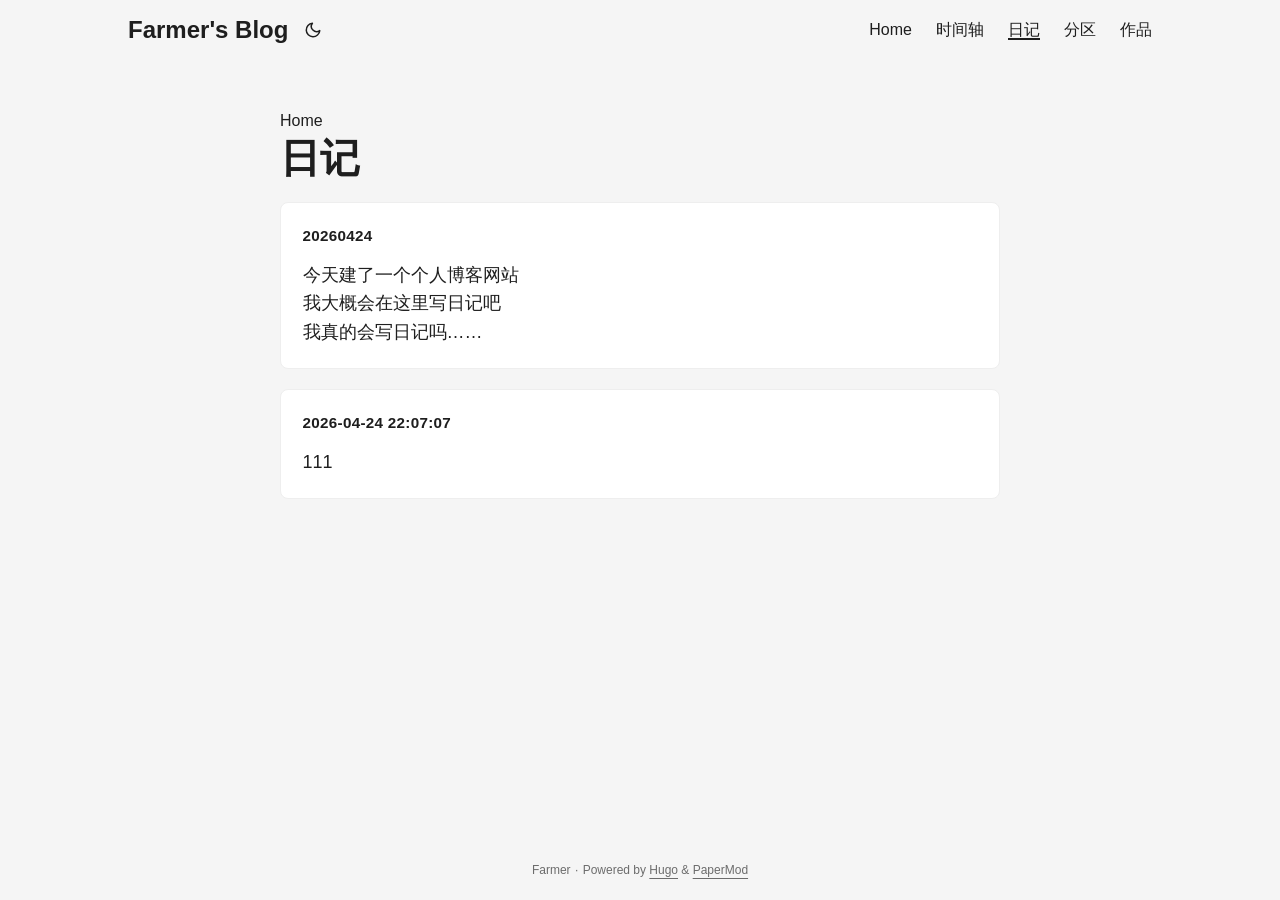
<file: diary/page/1/index.html>
<!doctype html><html lang=zh-cn><head><title>https://farmer152.github.io/diary/</title><link rel=canonical href=https://farmer152.github.io/diary/><meta charset=utf-8><meta http-equiv=refresh content="0; url=https://farmer152.github.io/diary/"></head></html>
</file>
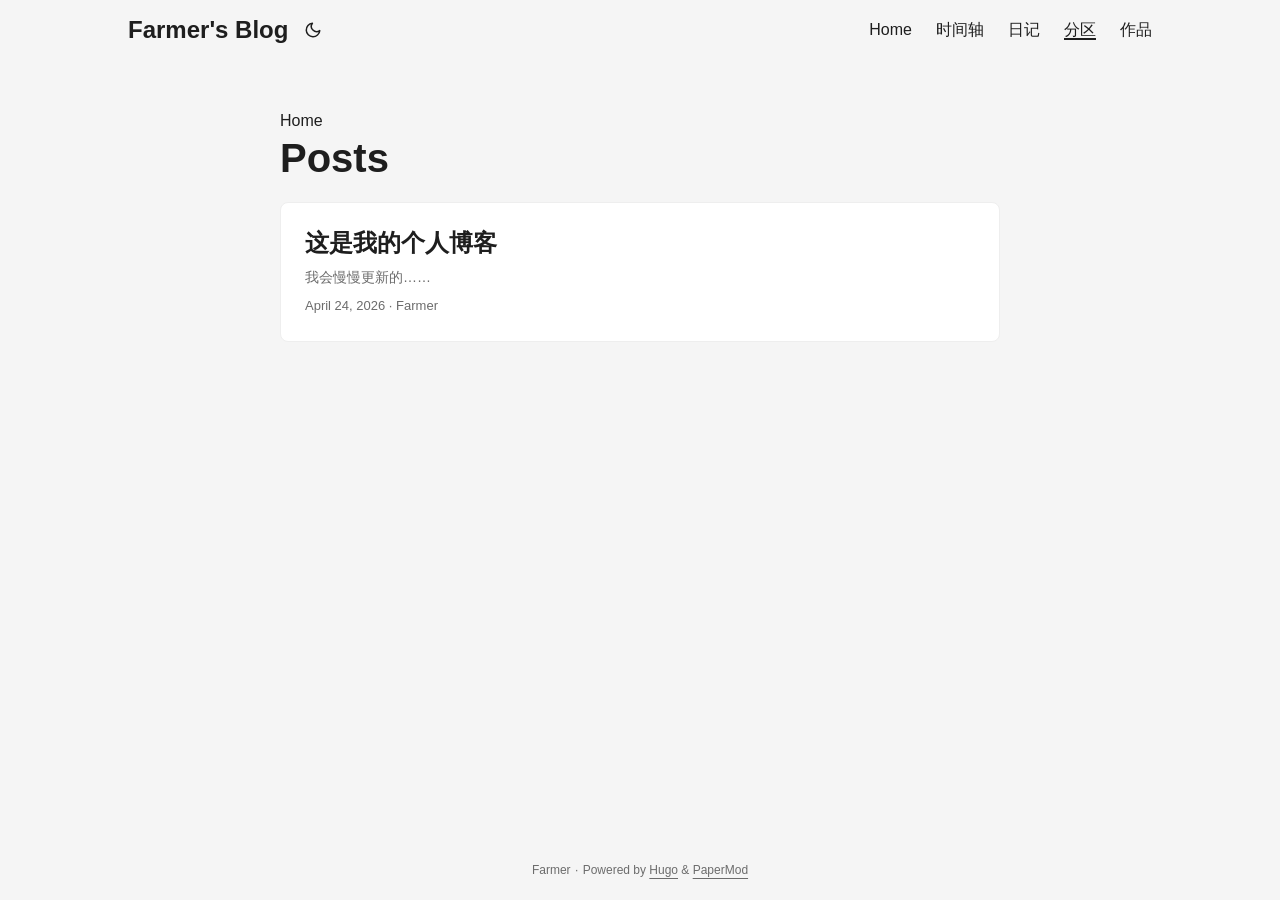
<file: posts/page/1/index.html>
<!doctype html><html lang=zh-cn><head><title>https://farmer152.github.io/posts/</title><link rel=canonical href=https://farmer152.github.io/posts/><meta charset=utf-8><meta http-equiv=refresh content="0; url=https://farmer152.github.io/posts/"></head></html>
</file>
